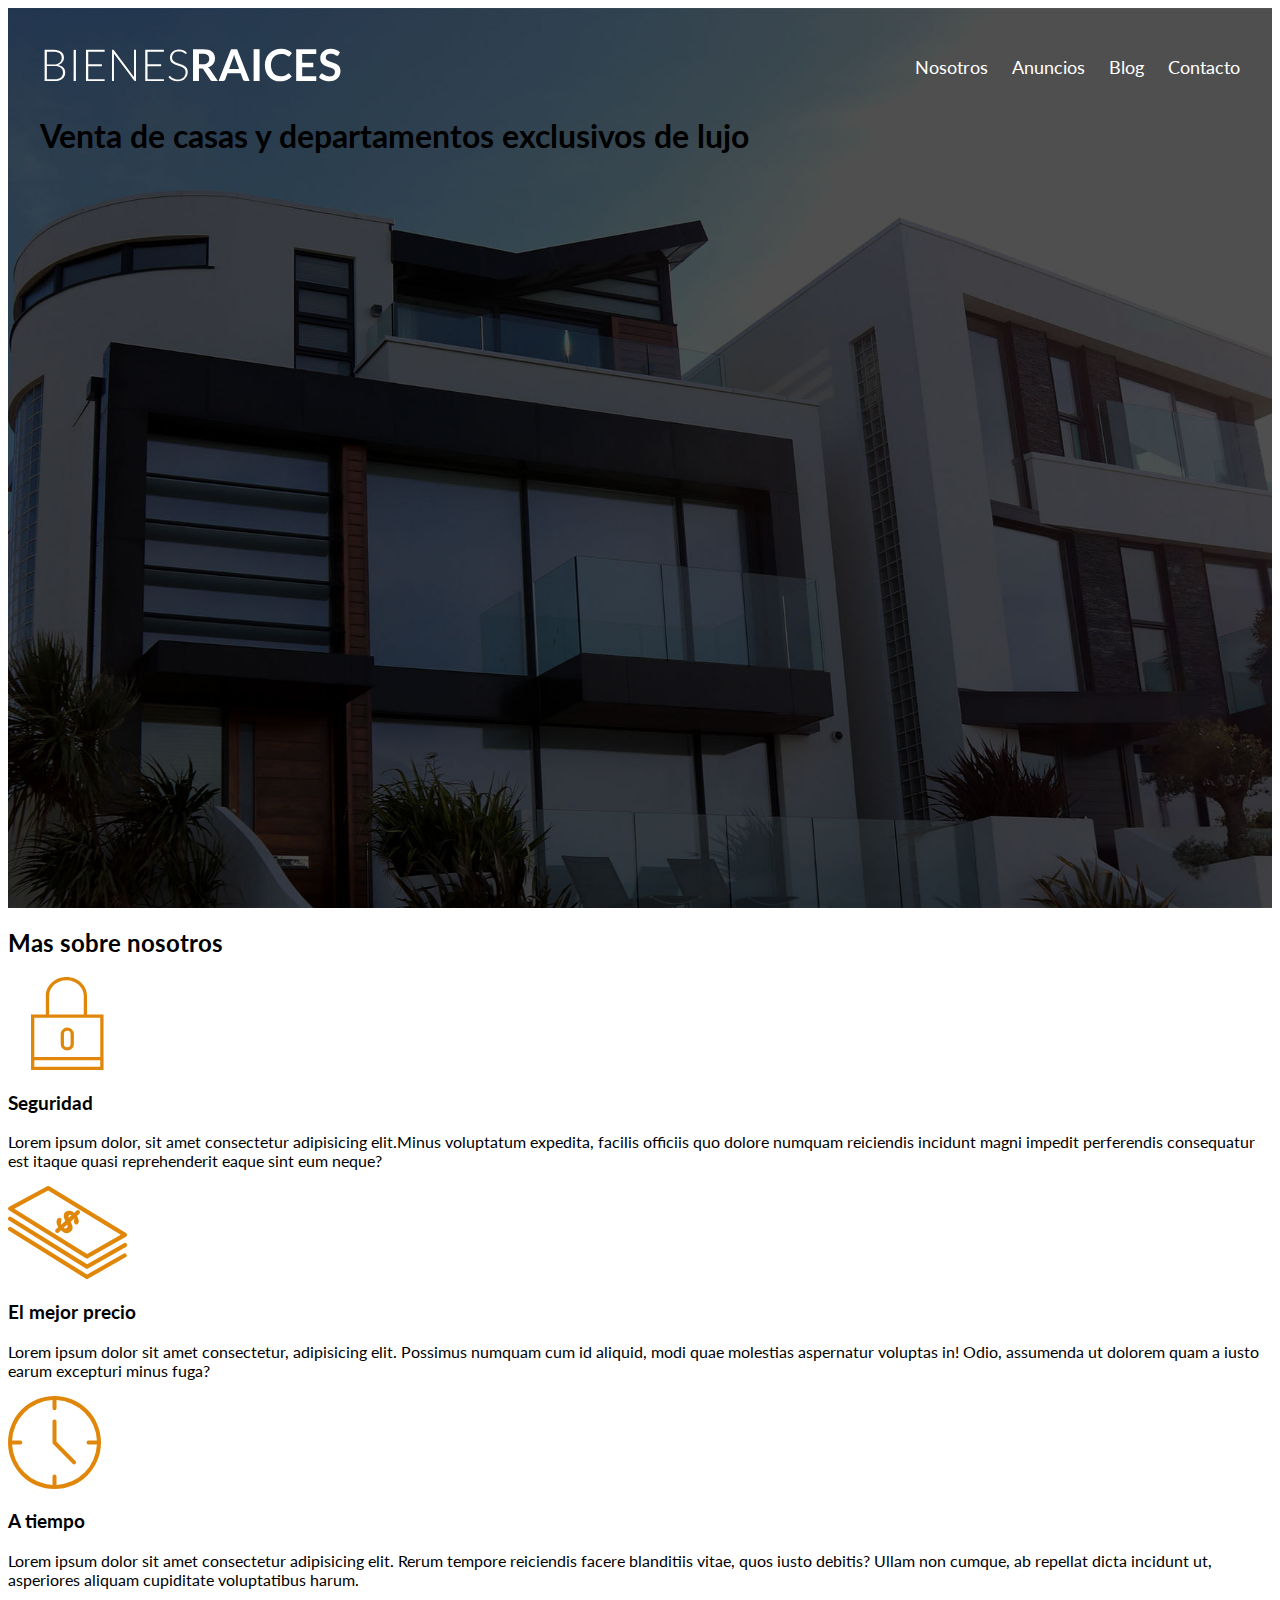
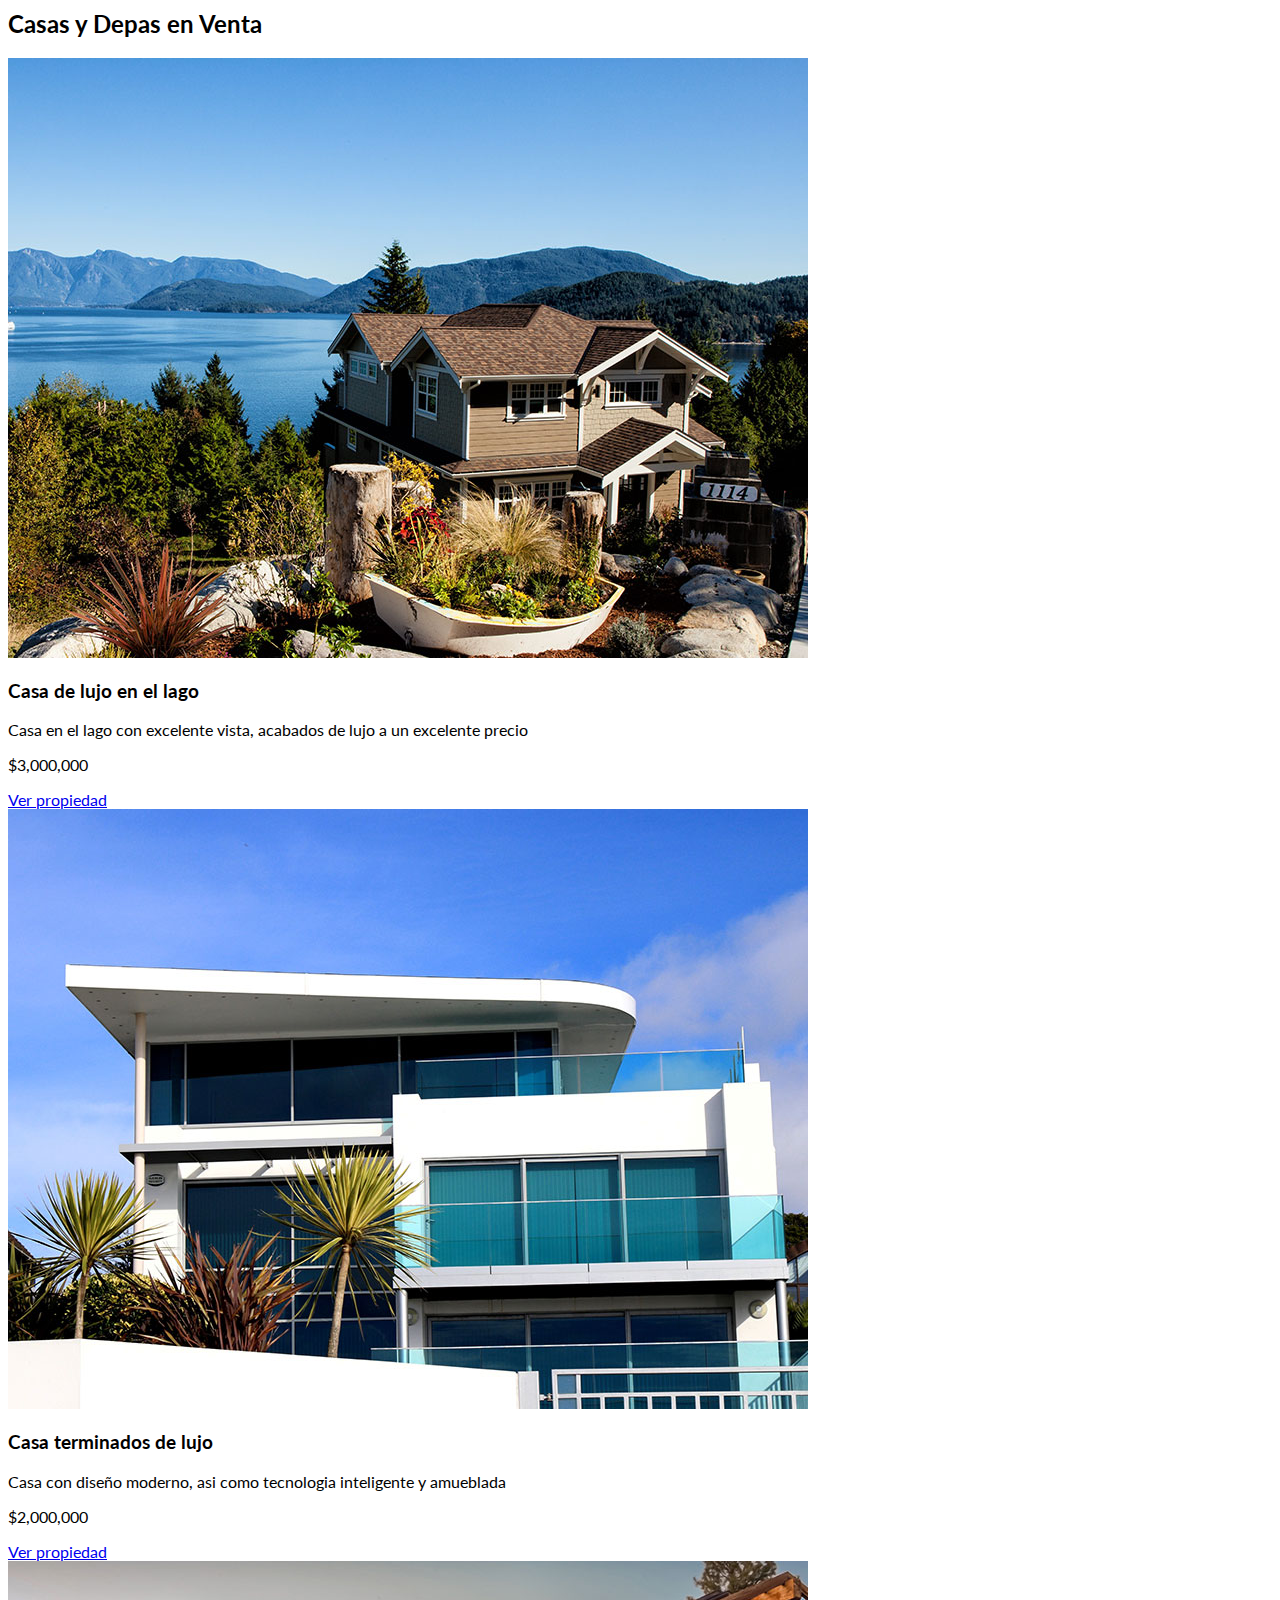
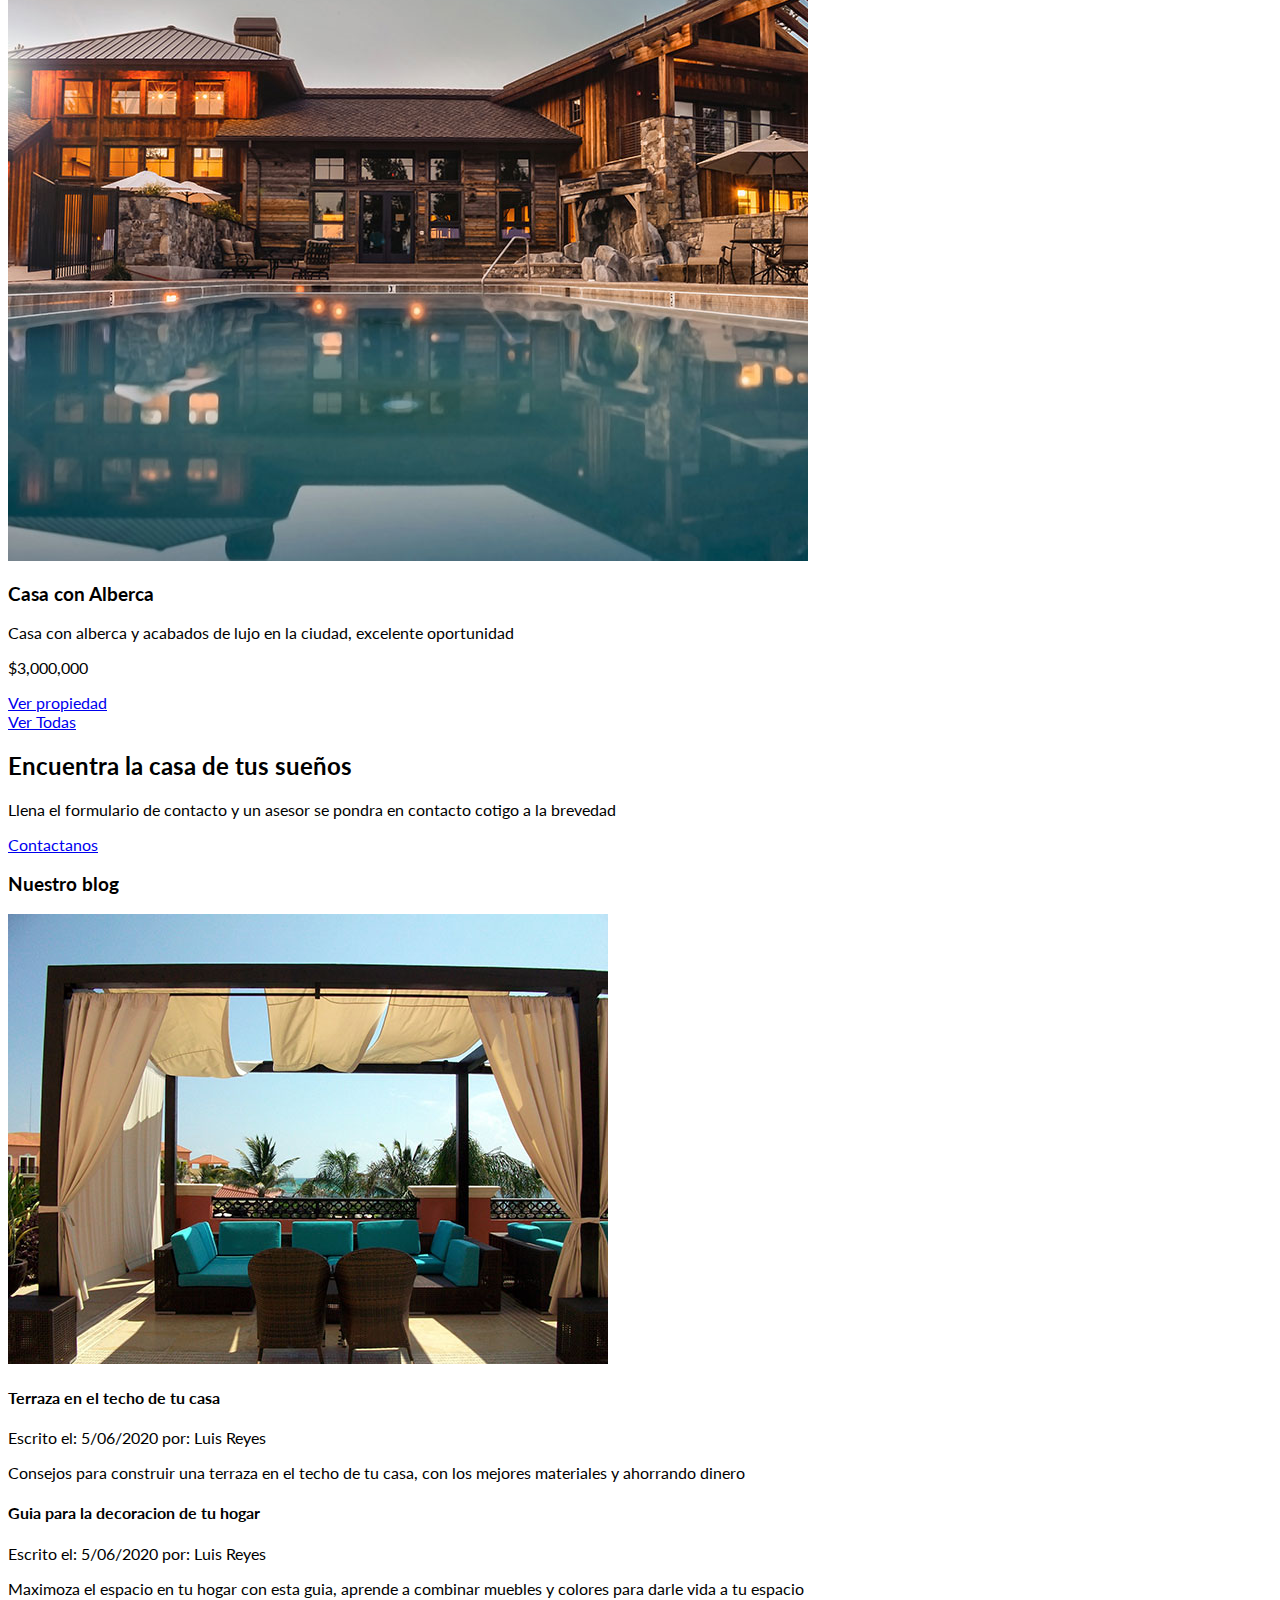
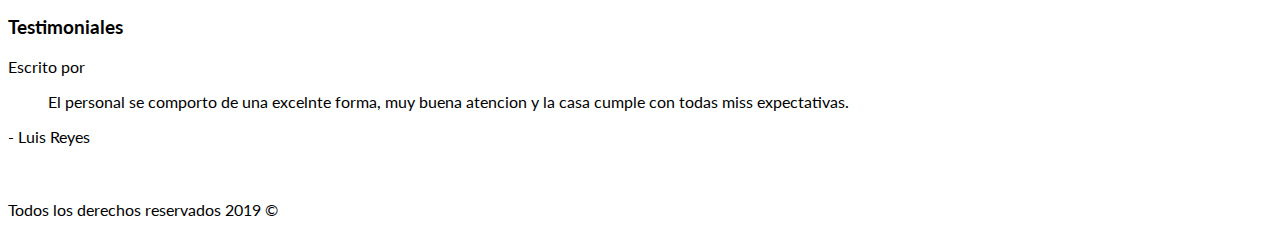
<file: index.html>
<!DOCTYPE html>
<html lang="en">
<head>
    <meta charset="UTF-8">
    <meta name="viewport" content="width=device-width, initial-scale=1.0">
    <meta http-equiv="X-UA-Compatible" content="ie=edge">
    <title>Bienes Raices</title>
    <link href="https://fonts.googleapis.com/css2?family=Lato:wght@300;400;700;900&display=swap" rel="stylesheet">
    <link rel="stylesheet" href="css/style.css">
</head>

<body>
    <header class="site-header inicio">
        <div class="contenedor">
            <div class="barra">
                <a href="/">
                    <img src="Imagenes/logo.svg" alt="logotipo de Bienes y Raices">
        </a>
        
                <nav class="navegacion">
                    <a href="nosotros.html">Nosotros</a>
                    <a href="anuncios.html">Anuncios</a>
                    <a href="blog.html">Blog</a>
                    <a href="contacto.html">Contacto</a>
                </nav>
            </div>
  
        <h1>Venta de casas y departamentos  exclusivos de lujo</h1>
    </div>
    </header> <!--Contenedor-->

<section>
    <h2 id="site-header">Mas sobre nosotros</h2>
    <header></header>
    <div>
        <img src="Imagenes/icono1.svg" alt="Icono seguridad">
        <h3 class ="encabezado mayusculas">Seguridad</h3>
        <p>Lorem ipsum dolor, sit amet consectetur adipisicing elit.Minus voluptatum expedita,
        facilis officiis quo dolore numquam reiciendis incidunt magni impedit perferendis
        consequatur est itaque quasi reprehenderit eaque sint eum neque?</p>
    </div>

    <div>
        <img src="Imagenes/icono2.svg" alt="Icono mejor precio">    
        <h3 class ="encabezado">El mejor precio</h3>
        <p>Lorem ipsum dolor sit amet consectetur, adipisicing elit. Possimus numquam cum id
        aliquid, modi quae molestias aspernatur voluptas in! Odio, assumenda ut dolorem
        quam a iusto earum excepturi minus fuga?</p>
    </div>

    <div>
        <img src="Imagenes/icono3.svg" alt="Icono a tiempo">    
        <h3 class ="encabezado">A tiempo</h3>
        <p>Lorem ipsum dolor sit amet consectetur adipisicing elit. Rerum tempore reiciendis
        facere blanditiis vitae, quos iusto debitis? Ullam non cumque, ab repellat dicta
        incidunt ut, asperiores aliquam cupiditate voluptatibus harum.</p>
    </div>   
</section>

<main>
    <h2>Casas y Depas en Venta</h2>
    <div>
        <img src="Imagenes/anuncio1.jpg" alt="Anuncio casa en lago">
        <h3>Casa de lujo en el lago</h3>
        <p>Casa en el lago con excelente vista, acabados de lujo a un excelente precio</p>
        <p>$3,000,000</p>
        <a href="#">Ver propiedad</a>
    </div>

    <div>
        <img src="Imagenes/anuncio2.jpg" alt="Anuncio casa terminados de lujo">
        <h3>Casa terminados de lujo</h3>
        <p>Casa con diseño moderno, asi como tecnologia inteligente y amueblada</p>
        <p>$2,000,000</p>
        <a href="#">Ver propiedad</a>
    </div>

    <div>
        <img src="Imagenes/anuncio3.jpg" alt="Anuncio casa con alberca">
        <h3>Casa con Alberca</h3>
        <p>Casa con alberca y acabados de lujo en la ciudad, excelente oportunidad</p>
        <p>$3,000,000</p>
        <a href="#">Ver propiedad</a>
    </div>
    
    <a href="anuncios.html">Ver Todas</a>
</main>

<section>
    <h2>Encuentra la casa de tus sueños</h2>
    <p>Llena el formulario de contacto y un asesor se pondra en contacto cotigo a la brevedad</p>
    <a href="contacto.html">Contactanos</a>
</section>

<section>
    <h3>Nuestro blog</h3>
    <article>
        <img src="Imagenes/blog1.jpg">
        <h4>Terraza en el techo de tu casa</h4>
        <p>Escrito el: 5/06/2020 por: Luis Reyes</p>
        <p>Consejos para construir una terraza en el techo de tu casa,
        con los mejores materiales y ahorrando dinero</p>
    </article>

    <article>
        <h4>Guia para la decoracion de tu hogar</h4>
        <p>Escrito el: 5/06/2020 por: Luis Reyes</p>
        <p>Maximoza el espacio en tu hogar con esta guia, aprende a combinar
        muebles y colores para darle vida a tu espacio</p>
    </article>
</section>

<section>
    <h3>Testimoniales</h3>
    <header>
        <p>Escrito por</p>
    </header>
    <blockquote>
        El personal se comporto de una excelnte forma, muy buena atencion
        y la casa cumple con todas miss expectativas.
    </blockquote>
    <p>- Luis Reyes</p>
</section>

<footer>
    <nav class="navegacion">
        <a href="nosotros.html">Nosotros</a>
        <a href="anuncios.html">Anuncios</a>
        <a href="blog.html">Blog</a>
        <a href="contacto.html">Contacto</a>
    </nav>
    <p>Todos los derechos reservados 2019 &COPY</p>
</footer>
</body>
</html>
</file>
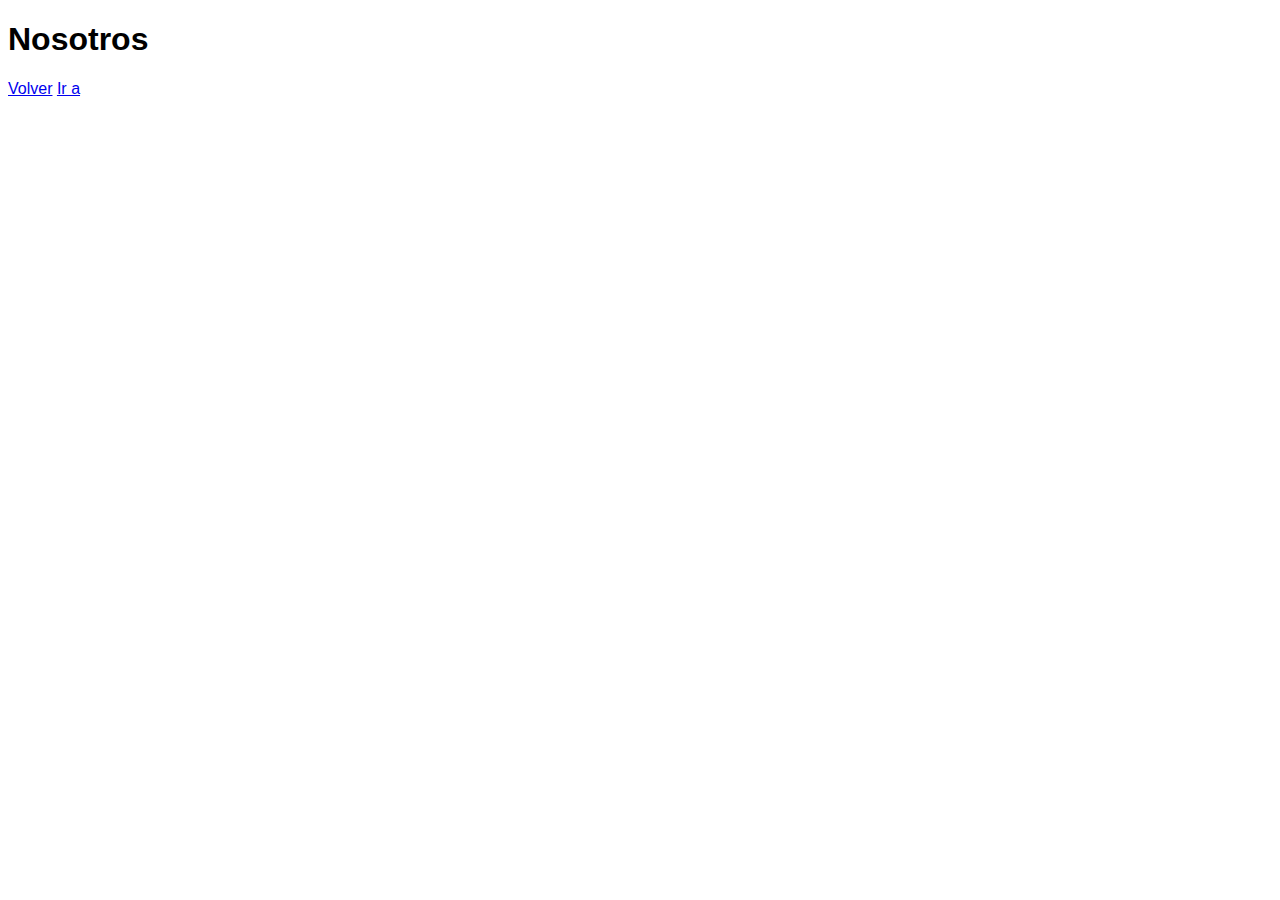
<file: nosotros.html>
<!DOCTYPE html>
<html lang="en">
<head>
    <meta charset="UTF-8">
    <meta name="viewport" content="width=device-width, initial-scale=1.0">
    <meta http-equiv="X-UA-Compatible" content="ie=edge">
    <title>Document</title>
<link rel="stylesheet" href="css/style.css">

</head>
<body>
    <h1>Nosotros</h1>
    <a href="index.html">Volver</a>
    <a href="http://www.netflix.com">Ir a</a>
</body>
</html>
</file>
<file: css/style.css>
body{
    font-family: 'Lato', sans-serif;
}

/*Globales*/
.contenedor{
    max-width: 1200px;
    margin: 0 auto;
}

/*Header*/
.site-header.inicio{
    background-image: url(../Imagenes/header.jpg);
    background-position: center center;
    background-size: cover;
    height: 100vh;
    min-height: 600px;
}
.barra{
    display: flex;
    justify-content: space-between;
    align-items: center;
    padding-top: 30px;

}
/** Navegacion**/
.navegacion a {
    color: #ffffff;
    text-decoration: none;
    font-size: 18px;
    margin-right: 20px;
}
.navegacion a:hover{
    color: #71B100;
}
.navegacion a:last-of-type{
    margin: 0;
}
</file>
